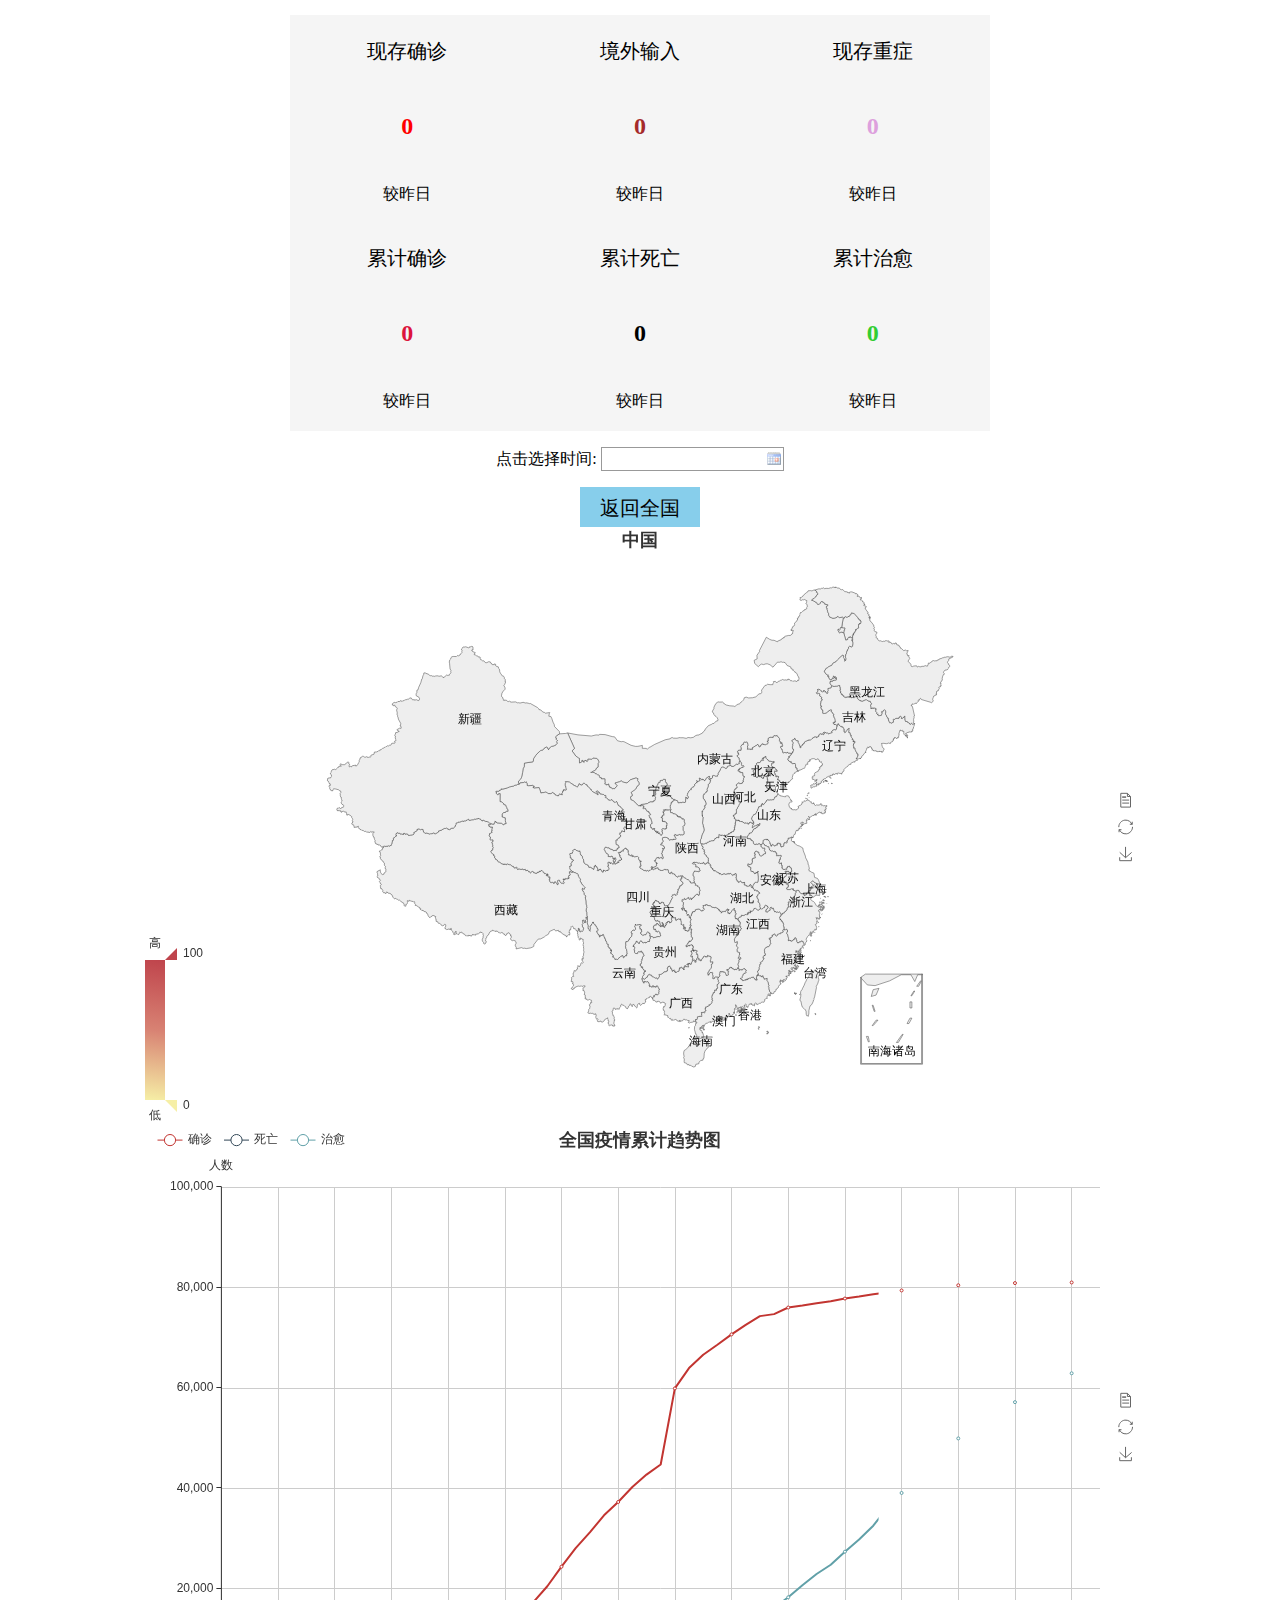
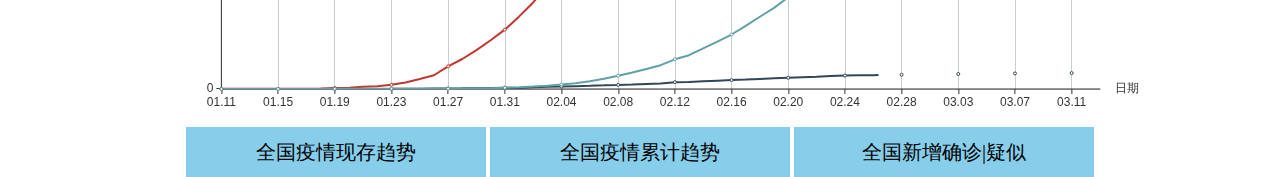
<file: WebContent/index.html>
<!DOCTYPE html PUBLIC "-//W3C//DTD XHTML 1.0 Transitional//EN" "http://www.w3.org/TR/xhtml1/DTD/xhtml1-transitional.dtd">
<html>
<head>
<meta charset="UTF-8"/>
<title></title>
<link rel="stylesheet" href="css/index.css"/>
<script type="text/javascript" src="js/jquery.min.js"></script>
<script type="text/javascript" src="js/echarts.min.js"></script>
<script type="text/javascript" src="js/china.js"></script>
<script type="text/javascript" src="js/My97DatePicker/WdatePicker.js">
	
</script>
</head>
<body class="mybody">
	<div style="margin-top: 15px">
		<table style="margin: auto;">
			<tr>
				<td><p class="title">现存确诊</p></td>
				<td><p class="title">境外输入</p></td>
				<td><p class="title">现存重症</p></td>
			</tr>
			<tr>
				<td><p class="content" id="nowConfirm">0</p></td>
				<td><p class="content" id="importedCase">0</p></td>
				<td><p class="content" id="nowSevere">0</p></td>
			</tr>
			<tr>
				<td><p class="littletitle" id="addConfirm">较昨日</p></td>
				<td><p class="littletitle" id="addImport">较昨日</p></td>
				<td><p class="littletitle" id="addSevere">较昨日</p></td>
			</tr>
			<tr>
				<td><p class="title">累计确诊</p></td>
				<td><p class="title">累计死亡</p></td>
				<td><p class="title">累计治愈</p></td>
			</tr>
			<tr>
				<td><p class="content" id="totalConfirm">0</p></td>
				<td><p class="content" id="dead">0</p></td>
				<td><p class="content" id="heal">0</p></td>
			</tr>
			<tr>
				<td><p class="littletitle" id="addTotalConfirm">较昨日</p></td>
				<td><p class="littletitle" id="addDead">较昨日</p></td>
				<td><p class="littletitle" id="addHeal">较昨日</p></td>
			</tr>
		</table>
	</div>

	<div id="datePicker" align="center">
		<p style="font-family: 黑体">
			点击选择时间: <input type="text" id="date" class="Wdate" onclick="WdatePicker({skin:'whyGreen',maxDate:'%y-%M-%d'})" readonly="readonly"/>
		</p>
		
		<button id="back">返回全国</button>
		<div id="main" style="width: 1000px; height: 600px;"></div>
		<script type="text/javascript" src="js/chart/map.js"></script>
	</div>

	<div align="center">
		<div id="chart" style="width: 1000px; height: 600px;"></div>
		<script type="text/javascript" src="js/chart/linechart.js"></script>

		<div id="lineChart">
			<button onclick="extantLineChart()">全国疫情现存趋势</button>
			<button onclick="totalLineChart()">全国疫情累计趋势</button>
			<button onclick="increaseLineChart()">全国新增确诊|疑似</button>
		</div>
	</div>

</body>
</html>
</file>
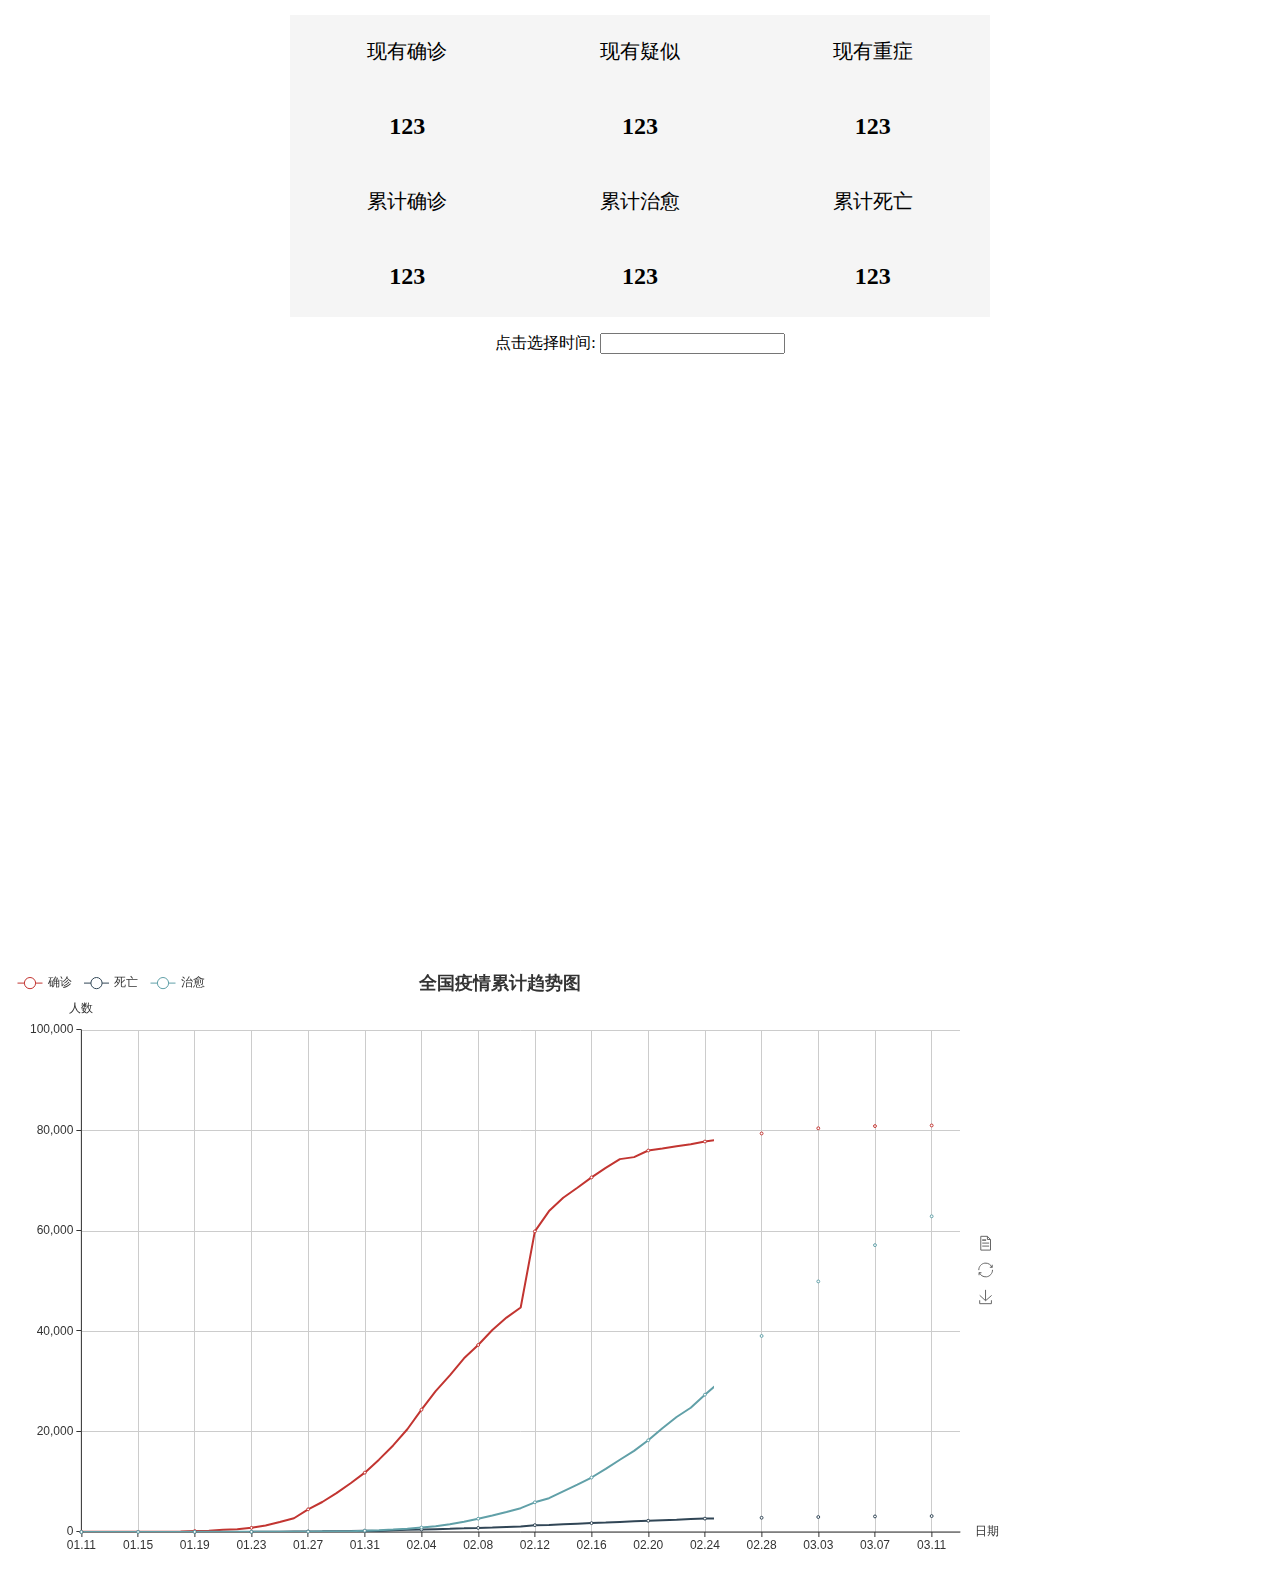
<file: WebContent/echart.html>
<!DOCTYPE html>
<html>
	<head>
		<meta charset="UTF-8">
		<title></title>
		<link rel="stylesheet" href="css/index.css">
		<script type="text/javascript" src="js/jquery.min.js"></script>
		<script type="text/javascript" src="js/echarts.min.js"></script>
		<script type="text/javascript" src="js/china.js"></script>
		<script type="text/javascript" src="js/My97DatePicker/WdatePicker.js"> </script>
	</head>
	<body class="mybody">
		
		<div style="margin-top: 15px">
            <table style="margin:auto">
                <tr>
                    <td><p class="title">现有确诊</p></td>
                    <td><p class="title">现有疑似</p></td>
                    <td><p class="title">现有重症</p></td>
                </tr>
                <tr>
                    <td><p class="content" id="">123</p></td>
                    <td><p class="content" id="">123</p></td>
                    <td><p class="content" id="">123</p></td>
                </tr>
                <tr>
                    <td><p class="title">累计确诊</p></td>
                    <td><p class="title">累计治愈</p></td>
                    <td><p class="title">累计死亡</p></td>
                </tr>
                <tr>
                    <td><p class="content" id="">123</p></td>
                    <td><p class="content" id="">123</p></td>
                    <td><p class="content" id="">123</p></td>
                </tr>
            </table>
        </div>
		
		
		<div align="center">
			<p style="font-family:黑体">点击选择时间:
				<input type="text"  onClick="WdatePicker()" readonly="readonly"/>
			</p>
		</div>
		<div id="main" style="width: 1000px;height: 600px;"></div>
		<script type="text/javascript" src="js/chart/map.js"></script>
		<div id="chart" style="width: 1000px;height: 600px;"></div>
		<script type="text/javascript" src="js/chart/linechart.js"></script>
	</body>
</html>
</file>
<file: WebContent/css/index.css>
@charset "UTF-8";

.mybody {
	height: 100%;
	margin: 0;
}

table{
	width:700px;
	background:#F5F5F5;
	text-align: center;
}

.title {
	font-family: 微软雅黑;
	font-size: 20px;
	text-align: center;
}

.content {
	font-family: 黑体;
	font-size: 24px;
	font-weight: bold;
	text-align: center;
}

.littletitle {
	text-align: center;
}

#nowConfirm {
	color:red;
}

#importedCase {
	color:#A52A2A;
}

#nowSevere {
	color:#DDA0DD;
}

#totalConfirm {
    color:#DC143C;
}

#heal {
	color:#32CD32;
}


#back {
	width: 120px;
	height: 40px;
	font-size: 20px;
	font-family: 微软雅黑;
	display: inline-block;
	margin: auto;
	padding: 0.4em 1em;
	border: none;
	background: #87CEEB;
	color: inherit;
	vertical-align: middle;
	position: relative;
	z-index: 1;
	-webkit-backface-visibility: hidden;
	-moz-osx-font-smoothing: grayscale;
}

#lineChart {
	text-align: center;
}

#lineChart button {
	width: 300px;
	height: 50px;
	font-size: 20px;
	font-family: 微软雅黑;
	display: inline-block;
	margin: auto;
	padding: 0.4em 1em;
	border: none;
	background: #87CEEB;
	color: inherit;
	vertical-align: middle;
	position: relative;
	z-index: 1;
	-webkit-backface-visibility: hidden;
	-moz-osx-font-smoothing: grayscale;
}
</file>
